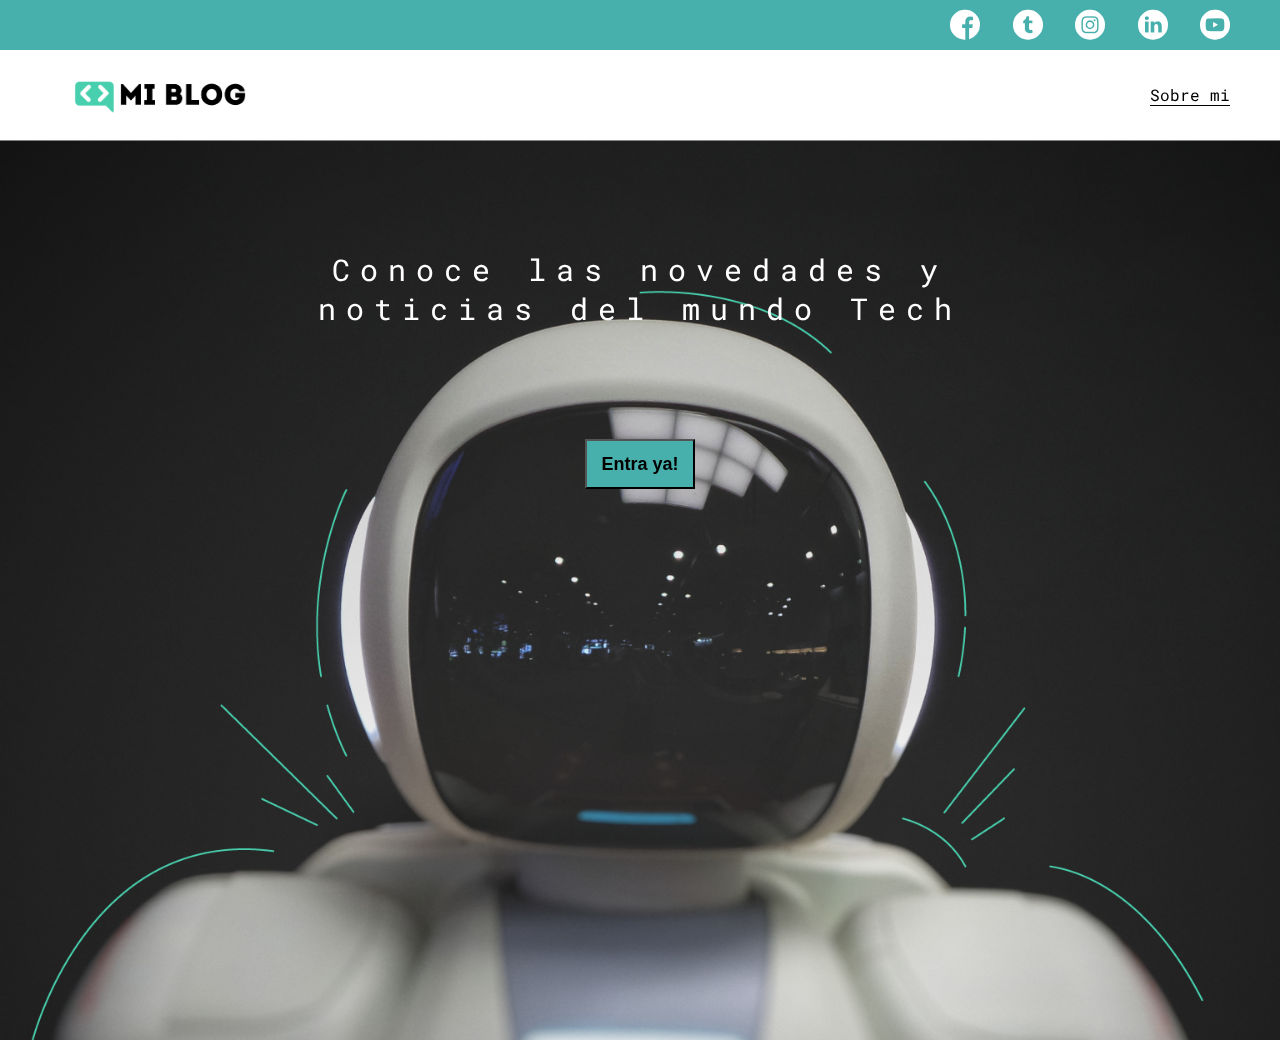
<file: index.html>
<!DOCTYPE html>
<html lang="en">
<head>
    <meta charset="UTF-8">
    <meta http-equiv="X-UA-Compatible" content="IE=edge">
    <meta name="viewport" content="width=device-width, initial-scale=1.0">
    <title>Mi blog</title>
    <link rel="stylesheet" href="/css/main.css">
    <link rel="stylesheet" href="/css/Fonts/flaticon.css">
</head>
<body class="home-body">
    <header>
        <section class="header-icons-container">
            <div class="icons">
                <a href=""><span class="flaticon-001-facebook"></span></a>
                <a href=""><span class="flaticon-002-twitter"></span></a>
                <a href=""><span class="flaticon-011-instagram"></span></a>
                <a href=""><span class="flaticon-010-linkedin"></span></a>
                <a href=""><span class="flaticon-008-youtube"></span></a>
            </div>
        </section>
        <nav>
            <section class="nav-logo-container">
                <a href="/"> <img src="/asstets/Logo-negro.png" alt="logo del blog"> </a>
            </section>
            <section class="profile-link">
                 <a href="/"  >Sobre mi</a>
            </section>
        </nav>
    </header>

    <main class="home-main">
        <section>
            <p class="home-main-text">Conoce las novedades y noticias del mundo Tech</p>
            <button class="home-main-button">
                <a href="blogs.html">Entra ya!</a> 
            </button>
        </section>
    </main>
</body>
</html>
</file>
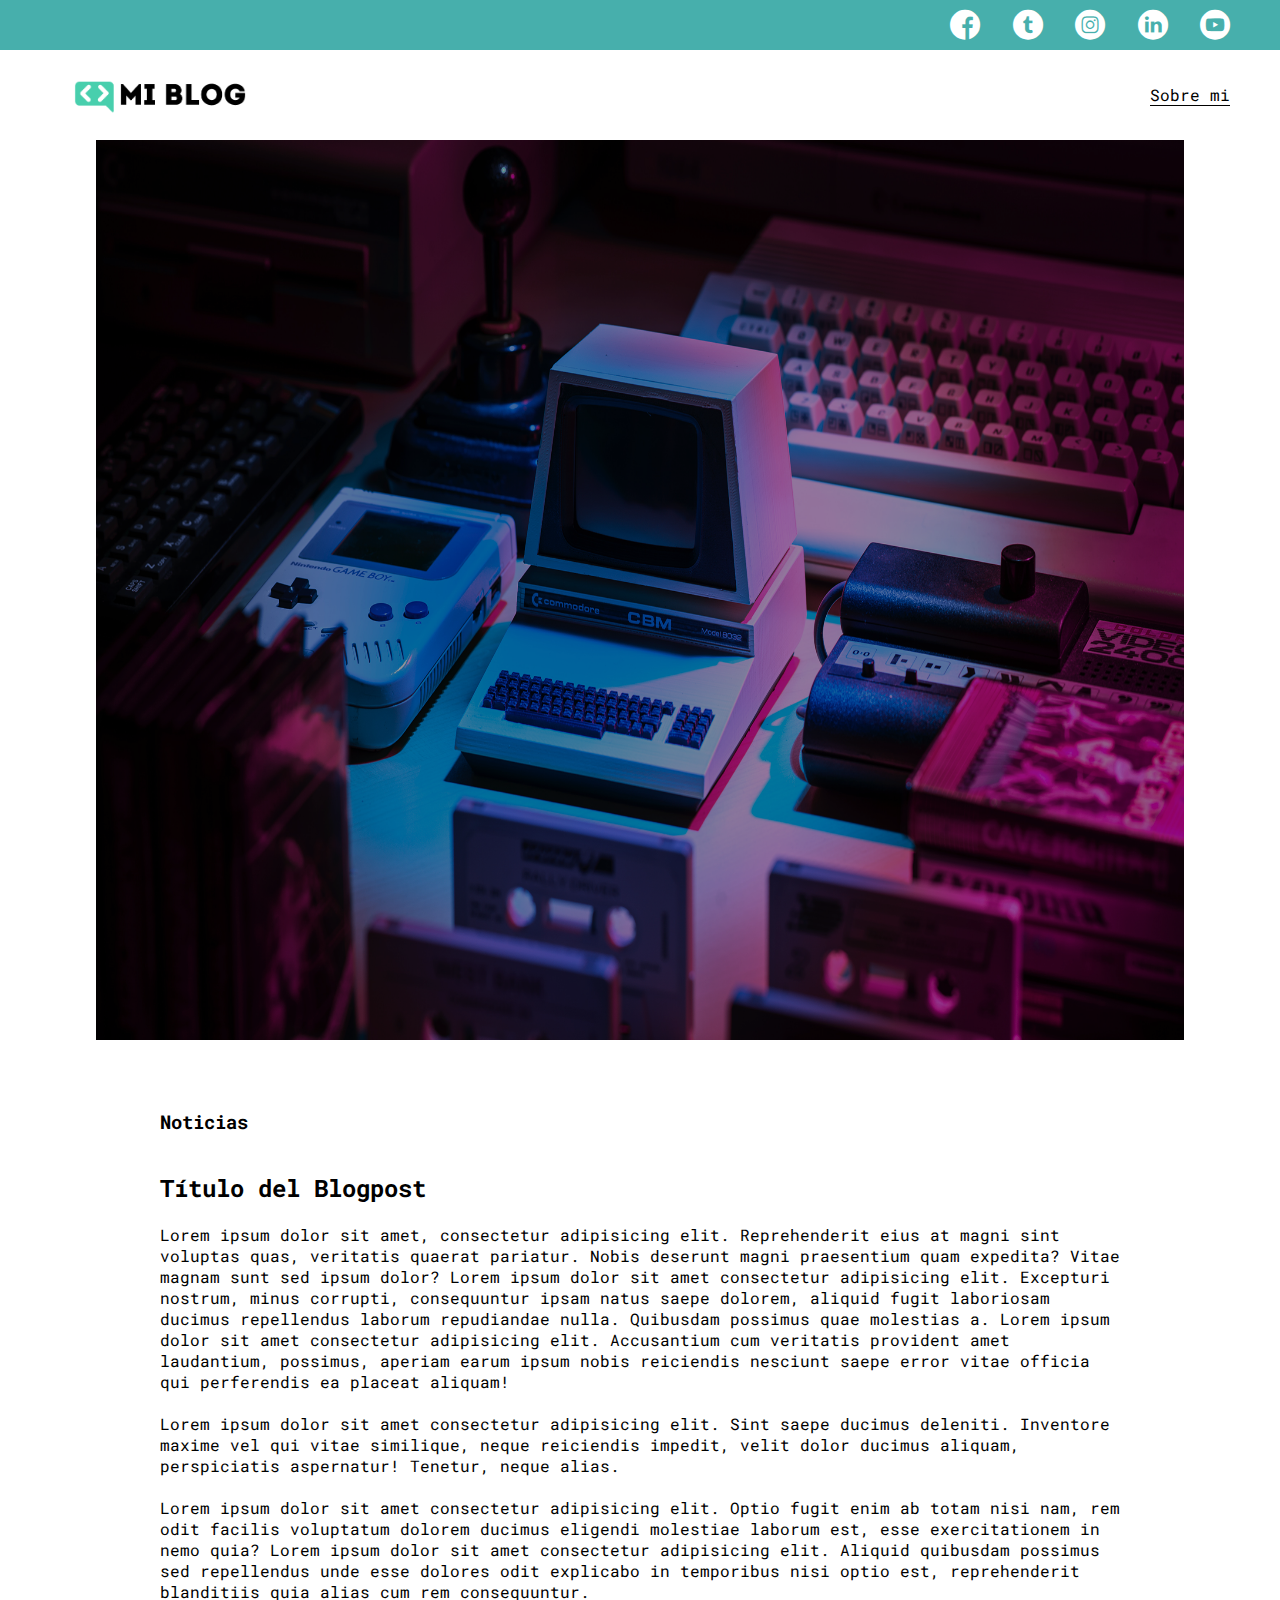
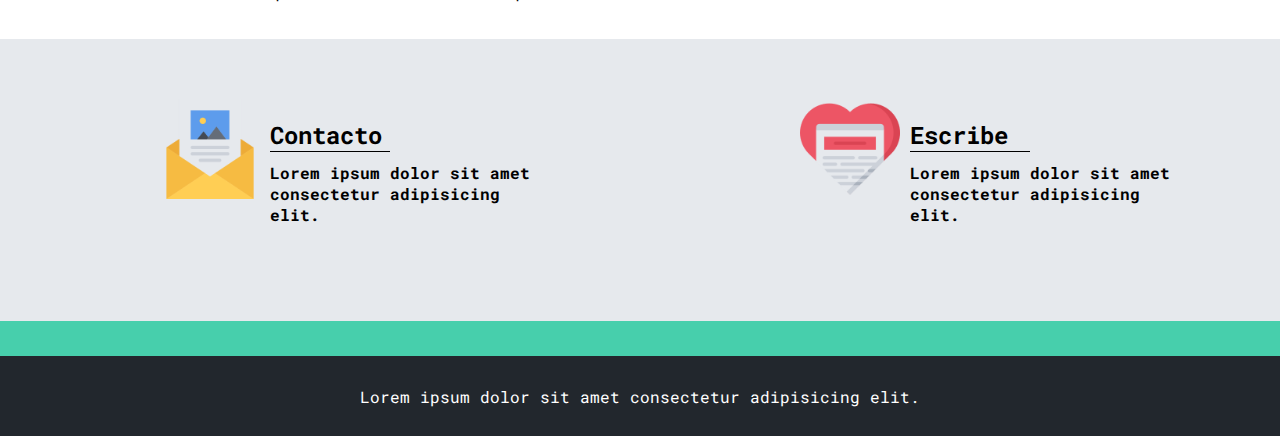
<file: blog.html>
<!DOCTYPE html>
<html lang="en">
<head>
    <meta charset="UTF-8">
    <meta http-equiv="X-UA-Compatible" content="IE=edge">
    <meta name="viewport" content="width=device-width, initial-scale=1.0">
    <link rel="stylesheet" href="/css/main.css">
    <link rel="stylesheet" href="/css/Fonts/flaticon.css">
    <title>Document</title>
</head>
<body>
    <header>
        <section class="header-icons-container">
            <div class="icons">
                <a href=""><span class="flaticon-001-facebook"></span></a>
                <a href=""><span class="flaticon-002-twitter"></span></a>
                <a href=""><span class="flaticon-011-instagram"></span></a>
                <a href=""><span class="flaticon-010-linkedin"></span></a>
                <a href=""><span class="flaticon-008-youtube"></span></a>
            </div>
        </section>
        <nav>
            <section class="nav-logo-container">
                <a href="/"> <img src="/asstets/Logo-negro.png" alt="logo del blog"> </a>
            </section>
            <section class="profile-link">
                 <a href="/"  >Sobre mi</a>
            </section>
        </nav>
    </header>

    <main class="blog-main">
        <section class="blog-image">
            <img src="/asstets/main-news-img.png" alt="">
        </section>
        <section class="blog-contain">
            <div class="blog-subtitle">
                <h3>Noticias</h3>
            </div>
            <div class="blogpost-contain">
                <h2>Título del Blogpost</h2>
                <p>Lorem ipsum dolor sit amet, consectetur adipisicing elit. Reprehenderit eius at magni sint voluptas quas, veritatis quaerat pariatur. Nobis deserunt magni praesentium quam expedita? Vitae magnam sunt sed ipsum dolor? Lorem ipsum dolor sit amet consectetur adipisicing elit. Excepturi nostrum, minus corrupti, consequuntur ipsam natus saepe dolorem, aliquid fugit laboriosam ducimus repellendus laborum repudiandae nulla. Quibusdam possimus quae molestias a. Lorem ipsum dolor sit amet consectetur adipisicing elit. Accusantium cum veritatis provident amet laudantium, possimus, aperiam earum ipsum nobis reiciendis nesciunt saepe error vitae officia qui perferendis ea placeat aliquam! <br>
                    <br>
                
                Lorem ipsum dolor sit amet consectetur adipisicing elit. Sint saepe ducimus deleniti. Inventore maxime vel qui vitae similique, neque reiciendis impedit, velit dolor ducimus aliquam, perspiciatis aspernatur! Tenetur, neque alias.
                    <br> <br>
                Lorem ipsum dolor sit amet consectetur adipisicing elit. Optio fugit enim ab totam nisi nam, rem odit facilis voluptatum dolorem ducimus eligendi molestiae laborum est, esse exercitationem in nemo quia? Lorem ipsum dolor sit amet consectetur adipisicing elit. Aliquid quibusdam possimus sed repellendus unde esse dolores odit explicabo in temporibus nisi optio est, reprehenderit blanditiis quia alias cum rem consequuntur.
                <br><br>
                </p>
            </div>
        </section>
        
        <section class="blogpost-news">
            <div class="grid-blog-main-new">
                <div class="blog-news-img-container">
                    <img src="/asstets/013-newsletter.png" alt="imagen de un sobre de papel">
                </div>
                <div class="blog-news-info-container">
                    <h2>Contacto</h2>
                    <p>Lorem ipsum dolor sit amet consectetur adipisicing elit.</p>
                </div>
            </div>
            <div class="grid-blog-main-new">
                <div class="blog-news-img-container">
                    <img src="/asstets/006-like.png" alt="">
                </div>
                <div class="blog-news-info-container">
                    <h2>Escribe</h2>
                    <p>Lorem ipsum dolor sit amet consectetur adipisicing elit.</p>
                </div>
            </div>
        </section>
    </main>

    <footer>
        <p>Lorem ipsum dolor sit amet consectetur adipisicing elit. </p>
    </footer>
</body>
</html>
</file>
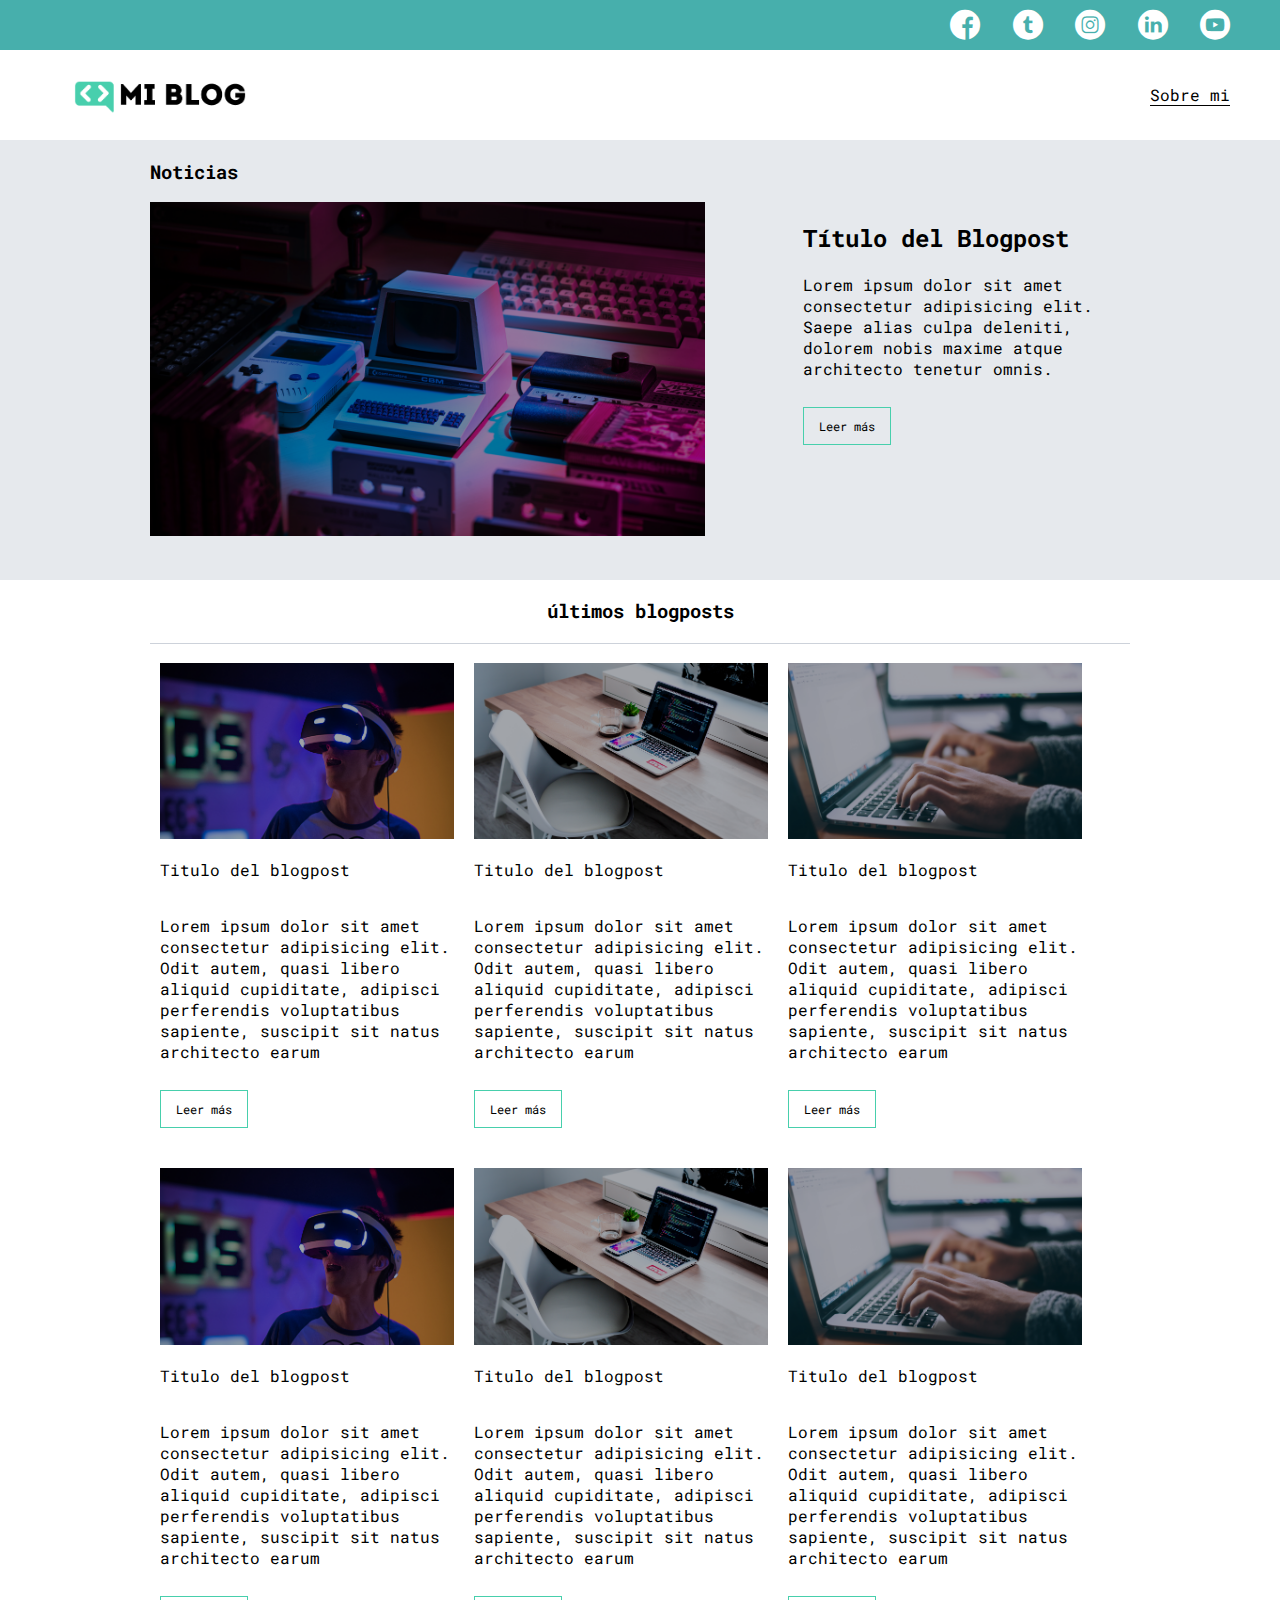
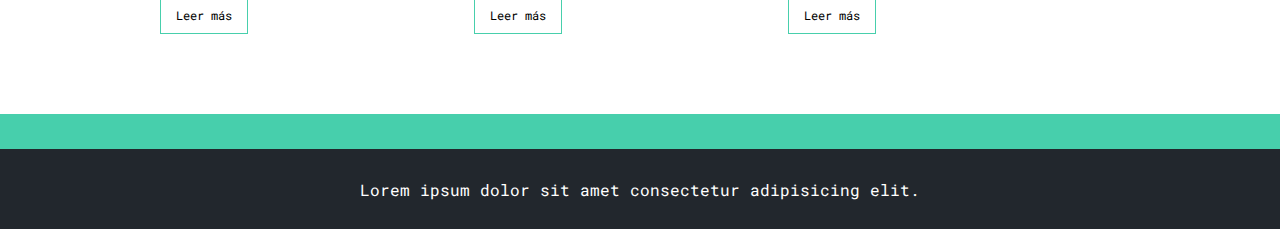
<file: blogs.html>
<!DOCTYPE html>
<html lang="en">
<head>
    <meta charset="UTF-8">
    <meta http-equiv="X-UA-Compatible" content="IE=edge">
    <meta name="viewport" content="width=device-width, initial-scale=1.0">
    <title>Mi blog</title>
    <link rel="stylesheet" href="/css/main.css">
    <link rel="stylesheet" href="/css/Fonts/flaticon.css">
</head>
<body>
    <header>
        <section class="header-icons-container">
            <div class="icons">
                <a href=""><span class="flaticon-001-facebook"></span></a>
                <a href=""><span class="flaticon-002-twitter"></span></a>
                <a href=""><span class="flaticon-011-instagram"></span></a>
                <a href=""><span class="flaticon-010-linkedin"></span></a>
                <a href=""><span class="flaticon-008-youtube"></span></a>
            </div>
        </section>
        <nav>
            <section class="nav-logo-container">
                <a href="/"> <img src="/asstets/Logo-negro.png" alt="logo del blog"> </a>
            </section>
            <section class="profile-link">
                 <a href="/"  >Sobre mi</a>
            </section>
        </nav>
    </header>

    <main class="blogs-main">
        <section class="blogs-news-container">
            <div class="grid-container blogs-main-new">
                <h3>Noticias</h3>
                <div class="blogs-news-img-container">
                    <img src="/asstets/main-news-img.png" alt="">
                </div>
                <div class="blogs-news-info-container">
                    <h2>Título del Blogpost</h2>
                    <p>Lorem ipsum dolor sit amet consectetur adipisicing elit. Saepe alias culpa deleniti, dolorem nobis maxime atque architecto tenetur omnis.</p>
                    <a href="" class="blogs-button">Leer más</a>
                </div>
            </div>
            
        </section>

        <section class="blogs-posts-container">
            <div class="grid-container">
                <h3>últimos blogposts</h3>
                <article class="post-container">
                    <img src="/asstets/post-1.png" alt="">
                    <p>Titulo del blogpost</p>
                    <p>Lorem ipsum dolor sit amet consectetur adipisicing elit. Odit autem, quasi libero aliquid cupiditate, adipisci perferendis voluptatibus sapiente, suscipit sit natus architecto earum </p>
                    <a href="" class="blogs-button">Leer más</a>
                </article>
                <article class="post-container">
                    <img src="/asstets/post-2.png" alt="">
                    <p>Titulo del blogpost</p>
                    <p>Lorem ipsum dolor sit amet consectetur adipisicing elit. Odit autem, quasi libero aliquid cupiditate, adipisci perferendis voluptatibus sapiente, suscipit sit natus architecto earum </p>
                    <a href="" class="blogs-button">Leer más</a>
                </article>
                <article class="post-container">
                    <img src="/asstets/post-3.png" alt="">
                    <p>Titulo del blogpost</p>
                    <p>Lorem ipsum dolor sit amet consectetur adipisicing elit. Odit autem, quasi libero aliquid cupiditate, adipisci perferendis voluptatibus sapiente, suscipit sit natus architecto earum </p>
                    <a href="" class="blogs-button">Leer más</a>
                </article>
                <article class="post-container">
                    <img src="/asstets/post-1.png" alt="">
                    <p>Titulo del blogpost</p>
                    <p>Lorem ipsum dolor sit amet consectetur adipisicing elit. Odit autem, quasi libero aliquid cupiditate, adipisci perferendis voluptatibus sapiente, suscipit sit natus architecto earum </p>
                    <a href="" class="blogs-button">Leer más</a>
                </article>
                <article class="post-container">
                    <img src="/asstets/post-2.png" alt="">
                    <p>Titulo del blogpost</p>
                    <p>Lorem ipsum dolor sit amet consectetur adipisicing elit. Odit autem, quasi libero aliquid cupiditate, adipisci perferendis voluptatibus sapiente, suscipit sit natus architecto earum </p>
                    <a href="" class="blogs-button">Leer más</a>
                </article>
                <article class="post-container">
                    <img src="/asstets/post-3.png" alt="">
                    <p>Titulo del blogpost</p>
                    <p>Lorem ipsum dolor sit amet consectetur adipisicing elit. Odit autem, quasi libero aliquid cupiditate, adipisci perferendis voluptatibus sapiente, suscipit sit natus architecto earum </p>
                    <a href="" class="blogs-button">Leer más</a>
                </article>
                

            </div>
        </section>
    </main>

    <footer>
        <p>Lorem ipsum dolor sit amet consectetur adipisicing elit. </p>
    </footer>
</body>
</html>
</file>
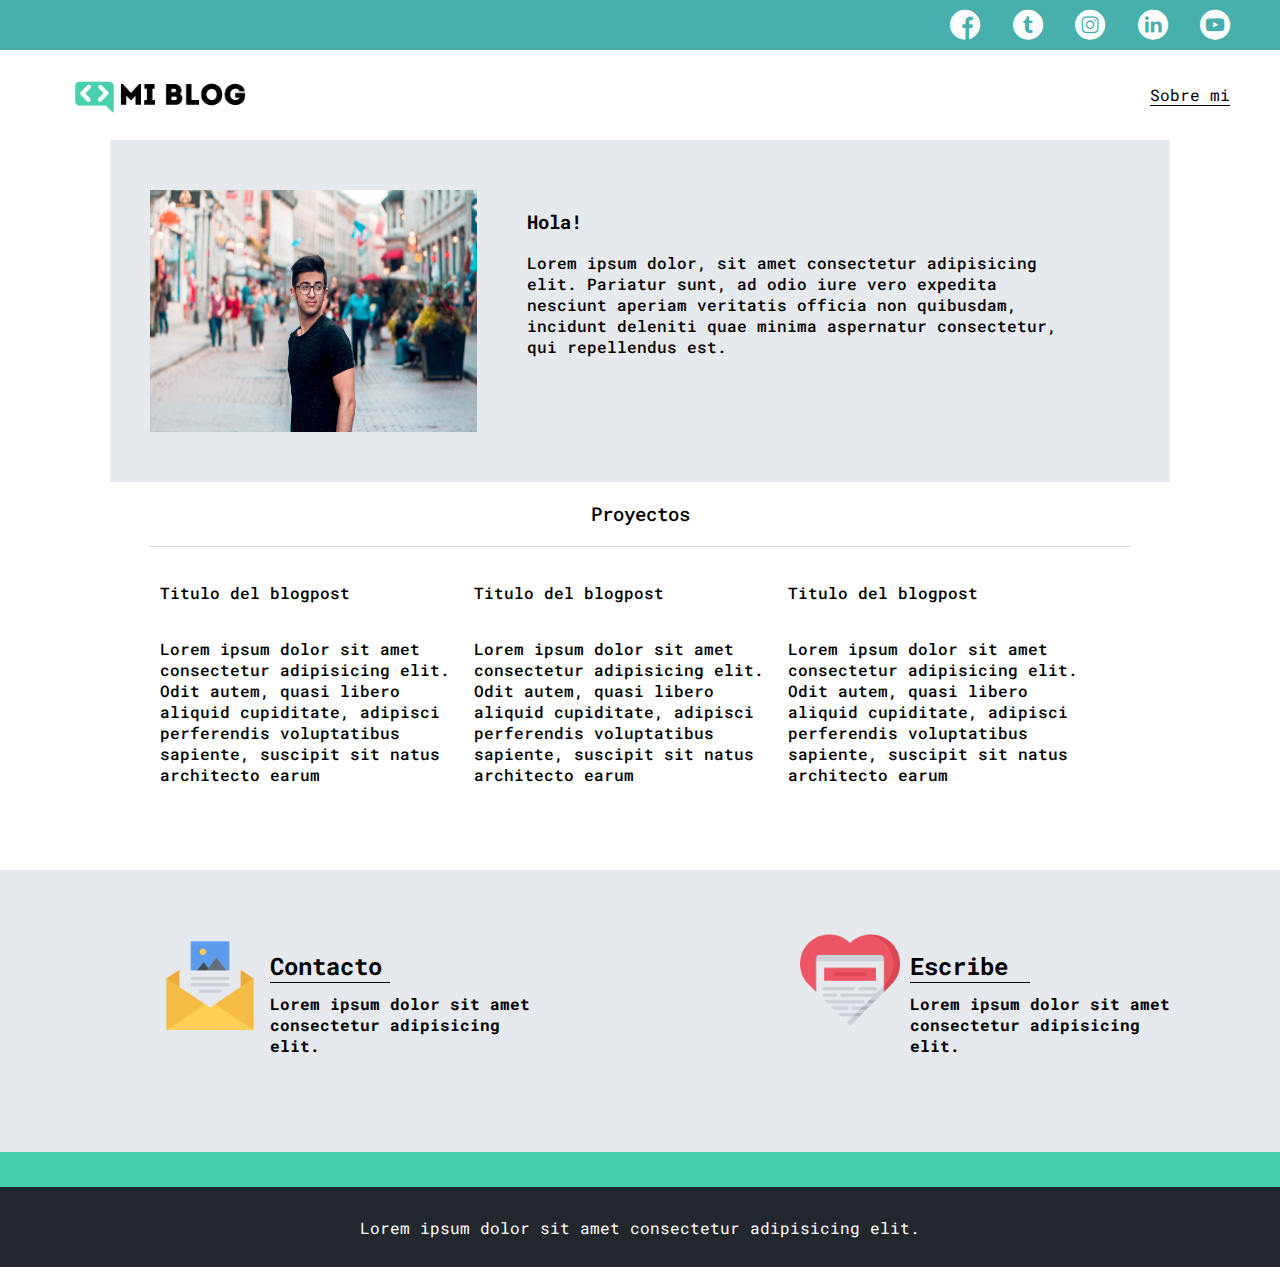
<file: perfil.html>
<!DOCTYPE html>
<html lang="en">
<head>
    <meta charset="UTF-8">
    <meta http-equiv="X-UA-Compatible" content="IE=edge">
    <meta name="viewport" content="width=device-width, initial-scale=1.0">
    <link rel="stylesheet" href="/css/main.css">
    <link rel="stylesheet" href="/css/Fonts/flaticon.css">
    <title>Document</title>
</head>
<body>
    <header>
        <section class="header-icons-container">
            <div class="icons">
                <a href=""><span class="flaticon-001-facebook"></span></a>
                <a href=""><span class="flaticon-002-twitter"></span></a>
                <a href=""><span class="flaticon-011-instagram"></span></a>
                <a href=""><span class="flaticon-010-linkedin"></span></a>
                <a href=""><span class="flaticon-008-youtube"></span></a>
            </div>
        </section>
        <nav>
            <section class="nav-logo-container">
                <a href="/"> <img src="/asstets/Logo-negro.png" alt="logo del blog"> </a>
            </section>
            <section class="profile-link">
                 <a href="/" >Sobre mi</a>
            </section>
        </nav>
    </header>

    <main class="perfil-main">
        <section class="grid-container perfil-main-container">
            <div class="perfil-main-container-img">
                <img src="/asstets/profile-pic.jpg" alt="">
            </div>
            
            <div class="perfil-main-container-presentation">
                <h3>Hola!</h3>
                <p>Lorem ipsum dolor, sit amet consectetur adipisicing elit. Pariatur sunt, ad odio iure vero expedita nesciunt aperiam veritatis officia non quibusdam, incidunt deleniti quae minima aspernatur consectetur, qui repellendus est.</p>
            </div>
        </section>

        <section class="grid-container perfil-projects-container">
            <div class="perfil-projects-title">
                <h3>Proyectos</h3>
            </div>
            
            <article class="project-containers">
                <p>Titulo del blogpost</p>
                <p>Lorem ipsum dolor sit amet consectetur adipisicing elit. Odit autem, quasi libero aliquid cupiditate, adipisci perferendis voluptatibus sapiente, suscipit sit natus architecto earum </p>
            </article>
            <article class="project-containers">
                <p>Titulo del blogpost</p>
                <p>Lorem ipsum dolor sit amet consectetur adipisicing elit. Odit autem, quasi libero aliquid cupiditate, adipisci perferendis voluptatibus sapiente, suscipit sit natus architecto earum </p>
            </article>
            <article class="project-containers">
                <p>Titulo del blogpost</p>
                <p>Lorem ipsum dolor sit amet consectetur adipisicing elit. Odit autem, quasi libero aliquid cupiditate, adipisci perferendis voluptatibus sapiente, suscipit sit natus architecto earum </p>
            </article>
        </section>

        <section class="blogpost-news">
            <div class="grid-blog-main-new">
                <div class="blog-news-img-container">
                    <img src="/asstets/013-newsletter.png" alt="imagen de un sobre de papel">
                </div>
                <div class="blog-news-info-container">
                    <h2>Contacto</h2>
                    <p>Lorem ipsum dolor sit amet consectetur adipisicing elit.</p>
                </div>
            </div>
            <div class="grid-blog-main-new">
                <div class="blog-news-img-container">
                    <img src="/asstets/006-like.png" alt="">
                </div>
                <div class="blog-news-info-container">
                    <h2>Escribe</h2>
                    <p>Lorem ipsum dolor sit amet consectetur adipisicing elit.</p>
                </div>
            </div>
        </section>
    </main>

    <footer>
        <p>Lorem ipsum dolor sit amet consectetur adipisicing elit. </p>
    </footer>
</body>
</html>
</file>
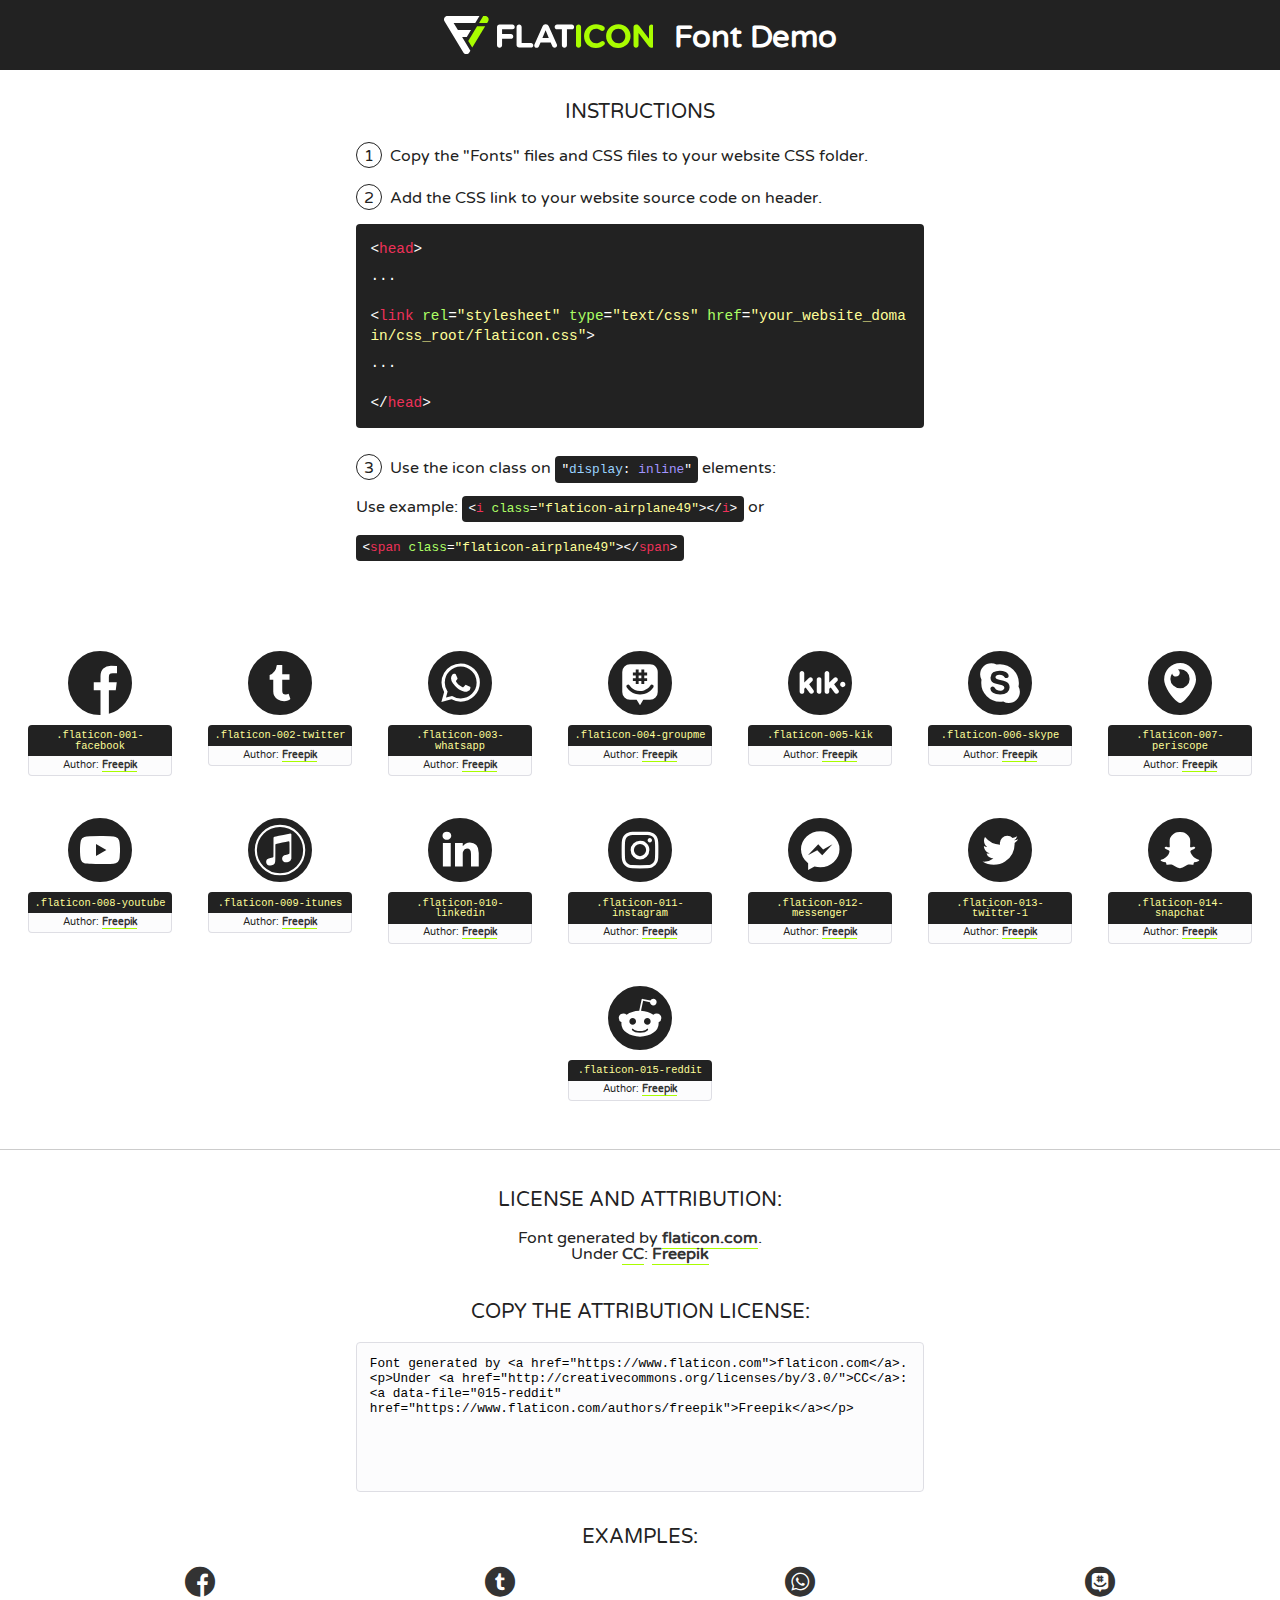
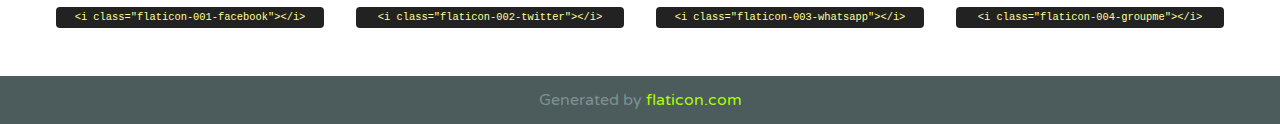
<file: css/Fonts/flaticon.html>
<!DOCTYPE html>
<!--
  Flaticon icon font: Flaticon
  Creation date: 20/12/2018 09:27
-->
<html>
<!DOCTYPE html>
<html>

<head>
    <title>Flaticon WebFont</title>
    <link href="http://fonts.googleapis.com/css?family=Varela+Round" rel="stylesheet" type="text/css" />
    <link rel="stylesheet" type="text/css" href="flaticon.css">
    <meta charset="UTF-8">
    <style>
    html, body, div, span, applet, object, iframe,
    h1, h2, h3, h4, h5, h6, p, blockquote, pre,
    a, abbr, acronym, address, big, cite, code,
    del, dfn, em, img, ins, kbd, q, s, samp,
    small, strike, strong, sub, sup, tt, var,
    b, u, i, center,
    dl, dt, dd, ol, ul, li,
    fieldset, form, label, legend,
    table, caption, tbody, tfoot, thead, tr, th, td,
    article, aside, canvas, details, embed, 
    figure, figcaption, footer, header, hgroup, 
    menu, nav, output, ruby, section, summary,
    time, mark, audio, video {
        margin: 0;
        padding: 0;
        border: 0;
        font-size: 100%;
        font: inherit;
        vertical-align: baseline;
    }
    /* HTML5 display-role reset for older browsers */
    article, aside, details, figcaption, figure, 
    footer, header, hgroup, menu, nav, section {
        display: block;
    }
    body {
        line-height: 1;
    }
    ol, ul {
        list-style: none;
    }
    blockquote, q {
        quotes: none;
    }
    blockquote:before, blockquote:after,
    q:before, q:after {
        content: '';
        content: none;
    }
    table {
        border-collapse: collapse;
        border-spacing: 0;
    }
    body {
        font-family: 'Varela Round', Helvetica, Arial, sans-serif;
        font-size: 16px;
        color: #222;
    }
    a {
        color: #333;
        border-bottom: 1px solid #a9fd00;
        font-weight: bold;
        text-decoration: none;
    }
    * {
        -moz-box-sizing: border-box;
        -webkit-box-sizing: border-box;
        box-sizing: border-box;
        margin: 0;
        padding: 0;
    }
    [class^="flaticon-"]:before, [class*=" flaticon-"]:before, [class^="flaticon-"]:after, [class*=" flaticon-"]:after {
        font-family: Flaticon;
        font-size: 30px;
        font-style: normal;
        margin-left: 20px;
        color: #333;
    }
    .wrapper {
        max-width: 600px;
        margin: auto;
        padding: 0 1em;
    }
    .title {
        font-size: 1.25em;
        text-align: center;
        margin-bottom: 1em;
        text-transform: uppercase;
    }
    header {
        text-align: center;
        background-color: #222;
        color: #fff;
        padding: 1em;
    }
    header .logo {
        width: 210px;
        height: 38px;
        display: inline-block;
        vertical-align: middle;
        margin-right: 1em;
        border: none;
    }
    header strong {
        font-size: 1.95em;
        font-weight: bold;
        vertical-align: middle;
        margin-top: 5px;
        display: inline-block;
    }
    .demo {
        margin: 2em auto;
        line-height: 1.25em;
    }
    .demo ul li {
        margin-bottom: 1em;
    }
    .demo ul li .num {
        color: #222;
        border-radius: 20px;
        display: inline-block;
        width: 26px;
        padding: 3px;
        height: 26px;
        text-align: center;
        margin-right: 0.5em;
        border: 1px solid #222;
    }
    .demo ul li code {
        background-color: #222;
        border-radius: 4px;
        padding: 0.25em 0.5em;
        display: inline-block;
        color: #fff;
        font-family: Consolas,Monaco,Lucida Console,Liberation Mono,DejaVu Sans Mono,Bitstream Vera Sans Mono,Courier New, monospace;
        font-weight: lighter;
        margin-top: 1em;
        font-size: 0.8em;
        word-break: break-all;
    }
    .demo ul li code.big {
        padding: 1em;
        font-size: 0.9em;
    }
    .demo ul li code .red {
        color: #EF3159;
    }
    .demo ul li code .green {
        color: #ACFF65;
    }
    .demo ul li code .yellow {
        color: #FFFF99;
    }
    .demo ul li code .blue {
        color: #99D3FF;
    }
    .demo ul li code .purple {
        color: #A295FF;
    }
    .demo ul li code .dots {
        margin-top: 0.5em;
        display: block;
    }
    #glyphs {
        border-bottom: 1px solid #ccc;
        padding: 2em 0;
        text-align: center;
    }
    .glyph {
        display: inline-block;
        width: 9em;
        margin: 1em;
        text-align: center;
        vertical-align: top;
        background: #FFF;
    }
    .glyph .glyph-icon {
        padding: 10px;
        display: block;
        font-family:"Flaticon";
        font-size: 64px;
        line-height: 1;
    }
    .glyph .glyph-icon:before {
        font-size: 64px;
        color: #222;
        margin-left: 0;
    }
    .class-name {
        font-size: 0.65em;
        background-color: #222;
        color: #fff;
        border-radius: 4px 4px 0 0;
        padding: 0.5em;
        color: #FFFF99;
        font-family: Consolas,Monaco,Lucida Console,Liberation Mono,DejaVu Sans Mono,Bitstream Vera Sans Mono,Courier New, monospace;
    }
    .author-name {
        font-size: 0.6em;
        background-color: #fcfcfd;
        border: 1px solid #DEDEE4;
        border-top: 0;
        border-radius: 0 0 4px 4px;
        padding: 0.5em;
    }
    .class-name:last-child {
        font-size: 10px;
        color:#888;
    }
    .class-name:last-child a {
        font-size: 10px;
        color:#555;
    }
    .class-name:last-child a:hover {
        color:#a9fd00;
    }
    .glyph > input {
        display: block;
        width: 100px;
        margin: 5px auto;
        text-align: center;
        font-size: 12px;
        cursor: text;
    }
    .glyph > input.icon-input {
        font-family:"Flaticon";
        font-size: 16px;
        margin-bottom: 10px;
    }
    .attribution .title {
        margin-top: 2em;
    }
    .attribution textarea {
        background-color: #fcfcfd;
        padding: 1em;
        border: none;
        box-shadow: none;
        border: 1px solid #DEDEE4;
        border-radius: 4px;
        resize: none;
        width: 100%;
        height: 150px;
        font-size: 0.8em;
        font-family: Consolas,Monaco,Lucida Console,Liberation Mono,DejaVu Sans Mono,Bitstream Vera Sans Mono,Courier New, monospace;
        -webkit-appearance: none;
    }
    .iconsuse {
        margin: 2em auto;
        text-align: center;
        max-width: 1200px;
    }
    .iconsuse:after {
        content: '';
        display: table;
        clear: both;
    }
    .iconsuse .image {
        float: left;
        width: 25%;
        padding: 0 1em;
    }
    .iconsuse .image p {
        margin-bottom: 1em;
    }
    .iconsuse .image span {
        display: block;
        font-size: 0.65em;
        background-color: #222;
        color: #fff;
        border-radius: 4px;
        padding: 0.5em;
        color: #FFFF99;
        margin-top: 1em;
        font-family: Consolas,Monaco,Lucida Console,Liberation Mono,DejaVu Sans Mono,Bitstream Vera Sans Mono,Courier New, monospace;
    }
    #footer {
        text-align: center;
        background-color: #4C5B5C;
        color: #7c9192;
        padding: 1em;
    }
    #footer a {
        border: none;
        color: #a9fd00;
        font-weight: normal;
    }
    @media (max-width: 960px) {
        .iconsuse .image {
            width: 50%;
        }
    }
    @media (max-width: 560px) {
        .iconsuse .image {
            width: 100%;
        }
    }
    </style>
</head>

<body class="characters-off">

    <header>
        <a href="https://www.flaticon.com" target="_blank" class="logo">
            <svg version="1.1" xmlns="http://www.w3.org/2000/svg" xmlns:xlink="http://www.w3.org/1999/xlink" xmlns:a="http://ns.adobe.com/AdobeSVGViewerExtensions/3.0/" viewBox="0 0 560.875 102.036" enable-background="new 0 0 560.875 102.036" xml:space="preserve">
                <defs>
                </defs>
                <g>
                    <g class="letters">
                        <path fill="#ffffff" d="M141.596,29.675c0-3.777,2.985-6.767,6.764-6.767h34.438c3.426,0,6.15,2.728,6.15,6.15
                        c0,3.43-2.724,6.149-6.15,6.149h-27.674v13.091h23.719c3.429,0,6.151,2.724,6.151,6.15c0,3.43-2.723,6.149-6.151,6.149h-23.719
                        v17.574c0,3.773-2.986,6.761-6.764,6.761c-3.779,0-6.764-2.989-6.764-6.761V29.675z"></path>
                        <path fill="#ffffff" d="M193.844,29.149c0-3.781,2.985-6.767,6.764-6.767c3.776,0,6.763,2.985,6.763,6.767v42.957h25.039
                        c3.426,0,6.149,2.726,6.149,6.153c0,3.425-2.723,6.15-6.149,6.15h-31.802c-3.779,0-6.764-2.986-6.764-6.768V29.149z"></path>
                        <path fill="#ffffff" d="M241.891,75.71l21.438-48.407c1.492-3.341,4.215-5.357,7.906-5.357h0.792
                        c3.686,0,6.323,2.017,7.815,5.357l21.439,48.407c0.436,0.967,0.701,1.845,0.701,2.723c0,3.602-2.809,6.501-6.414,6.501
                        c-3.161,0-5.269-1.845-6.499-4.655l-4.132-9.661h-27.059l-4.301,10.102c-1.144,2.631-3.426,4.214-6.237,4.214
                        c-3.517,0-6.24-2.81-6.24-6.325C241.1,77.64,241.451,76.677,241.891,75.71z M279.932,58.666l-8.521-20.297l-8.526,20.297H279.932
                        z"></path>
                        <path fill="#ffffff" d="M314.864,35.387H301.86c-3.429,0-6.239-2.813-6.239-6.238c0-3.429,2.811-6.24,6.239-6.24h39.533
                        c3.426,0,6.237,2.811,6.237,6.24c0,3.425-2.811,6.238-6.237,6.238h-13.001v42.785c0,3.773-2.99,6.761-6.764,6.761
                        c-3.779,0-6.764-2.989-6.764-6.761V35.387z"></path>
                        <path fill="#A9FD00" d="M352.615,29.149c0-3.781,2.985-6.767,6.767-6.767c3.774,0,6.761,2.985,6.761,6.767v49.024
                        c0,3.773-2.987,6.761-6.761,6.761c-3.781,0-6.767-2.989-6.767-6.761V29.149z"></path>
                        <path fill="#A9FD00" d="M374.132,53.836v-0.179c0-17.481,13.178-31.801,32.065-31.801c9.22,0,15.459,2.458,20.557,6.238
                        c1.402,1.054,2.637,2.985,2.637,5.357c0,3.692-2.985,6.59-6.681,6.59c-1.845,0-3.071-0.702-4.044-1.319
                        c-3.776-2.813-7.729-4.393-12.562-4.393c-10.364,0-17.831,8.611-17.831,19.154v0.173c0,10.542,7.291,19.329,17.831,19.329
                        c5.715,0,9.492-1.756,13.359-4.834c1.049-0.874,2.458-1.491,4.039-1.491c3.429,0,6.325,2.813,6.325,6.236
                        c0,2.106-1.056,3.78-2.282,4.834c-5.539,4.834-12.036,7.733-21.878,7.733C387.572,85.464,374.132,71.493,374.132,53.836z"></path>
                        <path fill="#A9FD00" d="M433.009,53.836v-0.179c0-17.481,13.79-31.801,32.766-31.801c18.981,0,32.592,14.143,32.592,31.628v0.173
                        c0,17.483-13.785,31.807-32.769,31.807C446.625,85.464,433.009,71.32,433.009,53.836z M484.224,53.836v-0.179
                        c0-10.539-7.725-19.326-18.626-19.326c-10.893,0-18.449,8.611-18.449,19.154v0.173c0,10.542,7.73,19.329,18.626,19.329
                        C476.676,72.986,484.224,64.378,484.224,53.836z"></path>
                        <path fill="#A9FD00" d="M506.233,29.321c0-3.774,2.99-6.763,6.767-6.763h1.401c3.252,0,5.183,1.583,7.029,3.953l26.093,34.265
                        V29.059c0-3.692,2.99-6.677,6.681-6.677c3.683,0,6.671,2.985,6.671,6.677v48.934c0,3.78-2.987,6.765-6.764,6.765h-0.436
                        c-3.257,0-5.188-1.581-7.034-3.953l-27.056-35.492v32.944c0,3.687-2.985,6.676-6.678,6.676c-3.683,0-6.673-2.989-6.673-6.676
                        V29.321z"></path>
                    </g>
                    <g class="insignia">
                        <path fill="#ffffff" d="M48.372,56.137h12.517l11.156-18.537H37.186L25.688,18.539h57.825L94.668,0H9.271
                        C5.925,0,2.842,1.801,1.198,4.716c-1.644,2.907-1.593,6.482,0.134,9.343l50.38,83.501c1.678,2.781,4.689,4.476,7.938,4.476
                        c3.246,0,6.257-1.695,7.935-4.476l2.898-4.804L48.372,56.137z"></path>
                        <g class="i">
                            <path fill="#A9FD00" d="M93.575,18.539h0.031v0.004l21.652,0.004l2.705-4.488c1.727-2.861,1.778-6.436,0.133-9.343
                            C116.454,1.801,113.371,0,110.026,0h-5.294L93.575,18.539z"></path>
                            <polygon fill="#A9FD00" points="88.291,27.356 64.725,66.486 75.519,84.404 109.942,27.356"></polygon>
                        </g>
                    </g>
                </g>
            </svg>
        </a>
        <strong>Font Demo</strong>
    </header>


    <section class="demo wrapper">

        <p class="title">Instructions</p>

        <ul>
            <li>
                <span class="num">1</span>Copy the "Fonts" files and CSS files to your website CSS folder.
            </li>
            <li>
                <span class="num">2</span>Add the CSS link to your website source code on header.
                <code class="big">
                    &lt;<span class="red">head</span>&gt;
                    <br/><span class="dots">...</span>
                    <br/>&lt;<span class="red">link</span> <span class="green">rel</span>=<span class="yellow">"stylesheet"</span> <span class="green">type</span>=<span class="yellow">"text/css"</span> <span class="green">href</span>=<span class="yellow">"your_website_domain/css_root/flaticon.css"</span>&gt;
                    <br/><span class="dots">...</span>
                    <br/>&lt;/<span class="red">head</span>&gt;
                </code>
            </li>

            <li>
                <p>
                    <span class="num">3</span>Use the icon class on <code>"<span class="blue">display</span>:<span class="purple"> inline</span>"</code> elements:
                    <br />
                    Use example: <code>&lt;<span class="red">i</span> <span class="green">class</span>=<span class="yellow">&quot;flaticon-airplane49&quot;</span>&gt;&lt;/<span class="red">i</span>&gt;</code> or <code>&lt;<span class="red">span</span> <span class="green">class</span>=<span class="yellow">&quot;flaticon-airplane49&quot;</span>&gt;&lt;/<span class="red">span</span>&gt;</code>
            </li>
        </ul>

    </section>




   <section id="glyphs">          
    
      
        <div class="glyph"><div class="glyph-icon flaticon-001-facebook"></div>
            <div class="class-name">.flaticon-001-facebook</div>
            <div class="author-name">Author: <a data-file="001-facebook" href="https://www.flaticon.com/authors/freepik">Freepik</a> </div> 
        </div>        
        
        <div class="glyph"><div class="glyph-icon flaticon-002-twitter"></div>
            <div class="class-name">.flaticon-002-twitter</div>
            <div class="author-name">Author: <a data-file="002-twitter" href="https://www.flaticon.com/authors/freepik">Freepik</a> </div> 
        </div>        
        
        <div class="glyph"><div class="glyph-icon flaticon-003-whatsapp"></div>
            <div class="class-name">.flaticon-003-whatsapp</div>
            <div class="author-name">Author: <a data-file="003-whatsapp" href="https://www.flaticon.com/authors/freepik">Freepik</a> </div> 
        </div>        
        
        <div class="glyph"><div class="glyph-icon flaticon-004-groupme"></div>
            <div class="class-name">.flaticon-004-groupme</div>
            <div class="author-name">Author: <a data-file="004-groupme" href="https://www.flaticon.com/authors/freepik">Freepik</a> </div> 
        </div>        
        
        <div class="glyph"><div class="glyph-icon flaticon-005-kik"></div>
            <div class="class-name">.flaticon-005-kik</div>
            <div class="author-name">Author: <a data-file="005-kik" href="https://www.flaticon.com/authors/freepik">Freepik</a> </div> 
        </div>        
        
        <div class="glyph"><div class="glyph-icon flaticon-006-skype"></div>
            <div class="class-name">.flaticon-006-skype</div>
            <div class="author-name">Author: <a data-file="006-skype" href="https://www.flaticon.com/authors/freepik">Freepik</a> </div> 
        </div>        
        
        <div class="glyph"><div class="glyph-icon flaticon-007-periscope"></div>
            <div class="class-name">.flaticon-007-periscope</div>
            <div class="author-name">Author: <a data-file="007-periscope" href="https://www.flaticon.com/authors/freepik">Freepik</a> </div> 
        </div>        
        
        <div class="glyph"><div class="glyph-icon flaticon-008-youtube"></div>
            <div class="class-name">.flaticon-008-youtube</div>
            <div class="author-name">Author: <a data-file="008-youtube" href="https://www.flaticon.com/authors/freepik">Freepik</a> </div> 
        </div>        
        
        <div class="glyph"><div class="glyph-icon flaticon-009-itunes"></div>
            <div class="class-name">.flaticon-009-itunes</div>
            <div class="author-name">Author: <a data-file="009-itunes" href="https://www.flaticon.com/authors/freepik">Freepik</a> </div> 
        </div>        
        
        <div class="glyph"><div class="glyph-icon flaticon-010-linkedin"></div>
            <div class="class-name">.flaticon-010-linkedin</div>
            <div class="author-name">Author: <a data-file="010-linkedin" href="https://www.flaticon.com/authors/freepik">Freepik</a> </div> 
        </div>        
        
        <div class="glyph"><div class="glyph-icon flaticon-011-instagram"></div>
            <div class="class-name">.flaticon-011-instagram</div>
            <div class="author-name">Author: <a data-file="011-instagram" href="https://www.flaticon.com/authors/freepik">Freepik</a> </div> 
        </div>        
        
        <div class="glyph"><div class="glyph-icon flaticon-012-messenger"></div>
            <div class="class-name">.flaticon-012-messenger</div>
            <div class="author-name">Author: <a data-file="012-messenger" href="https://www.flaticon.com/authors/freepik">Freepik</a> </div> 
        </div>        
        
        <div class="glyph"><div class="glyph-icon flaticon-013-twitter-1"></div>
            <div class="class-name">.flaticon-013-twitter-1</div>
            <div class="author-name">Author: <a data-file="013-twitter-1" href="https://www.flaticon.com/authors/freepik">Freepik</a> </div> 
        </div>        
        
        <div class="glyph"><div class="glyph-icon flaticon-014-snapchat"></div>
            <div class="class-name">.flaticon-014-snapchat</div>
            <div class="author-name">Author: <a data-file="014-snapchat" href="https://www.flaticon.com/authors/freepik">Freepik</a> </div> 
        </div>        
        
        <div class="glyph"><div class="glyph-icon flaticon-015-reddit"></div>
            <div class="class-name">.flaticon-015-reddit</div>
            <div class="author-name">Author: <a data-file="015-reddit" href="https://www.flaticon.com/authors/freepik">Freepik</a> </div> 
        </div>        
        

    </section>



    <section class="attribution wrapper"   style="text-align:center;">

      <div class="title">License and attribution:</div><div class="attrDiv">Font generated by <a href="https://www.flaticon.com">flaticon.com</a>. <div><p>Under <a href="http://creativecommons.org/licenses/by/3.0/">CC</a>: <a data-file="015-reddit" href="https://www.flaticon.com/authors/freepik">Freepik</a></p>  </div>
      </div>
      <div class="title">Copy the Attribution License:</div>

    <textarea onclick="this.focus();this.select();">Font generated by &lt;a href=&quot;https://www.flaticon.com&quot;&gt;flaticon.com&lt;/a&gt;. <p>Under <a href="http://creativecommons.org/licenses/by/3.0/">CC</a>: <a data-file="015-reddit" href="https://www.flaticon.com/authors/freepik">Freepik</a></p>  
     </textarea>

    </section>

    <section class="iconsuse">

          <div class="title">Examples:</div>            
             
            <div class="image">
                <p>
                    <i class="glyph-icon flaticon-001-facebook"></i> 
                    <span>&lt;i class=&quot;flaticon-001-facebook&quot;&gt;&lt;/i&gt;</span>
                </p>
            </div>
            
            <div class="image">
                <p>
                    <i class="glyph-icon flaticon-002-twitter"></i> 
                    <span>&lt;i class=&quot;flaticon-002-twitter&quot;&gt;&lt;/i&gt;</span>
                </p>
            </div>
            
            <div class="image">
                <p>
                    <i class="glyph-icon flaticon-003-whatsapp"></i> 
                    <span>&lt;i class=&quot;flaticon-003-whatsapp&quot;&gt;&lt;/i&gt;</span>
                </p>
            </div>
            
            <div class="image">
                <p>
                    <i class="glyph-icon flaticon-004-groupme"></i> 
                    <span>&lt;i class=&quot;flaticon-004-groupme&quot;&gt;&lt;/i&gt;</span>
                </p>
            </div>
                       
        </div>
                            
    </section>

<div id="footer">
    <div>Generated by <a href="https://www.flaticon.com">flaticon.com</a>
    </div>
</div>



</body>
</html>
</file>
<file: css/main.css>
@import url('https://fonts.googleapis.com/css2?family=Roboto+Mono:wght@400;500;700&family=Roboto+Slab:wght@400;700&family=Roboto:wght@400;500;700;900&display=swap');

body {
    font-family: 'Roboto Mono', monospace;
    margin: 0;
    padding: 0;
    
}
a {
    text-decoration: none;
    display: inline;
    color: black;
}
.home-body {
    position: fixed;
    top: 0;
    bottom: 0;
    left: 0;
    right: 0;
}
.grid-container {
    max-width: 980px;
    margin: auto;
}


header {
    width: 100%;
    height: 140px;
    display: grid;
    grid-template-rows: 1fr 1fr;
}

header .header-icons-container {
    width: 100%;
    height: 50px;
    display: grid;
    background-color: #47afac;
}

header .header-icons-container .icons {
    width: 300px;
    height: auto;
    display: flex;
    justify-items: flex-end;
    align-items: center;
    justify-content: space-between;
    justify-self: end;
    margin-right: 50px;
}

header .icons span  {
    color: white;
}

nav {
    display: grid;
    grid-template-columns: 1fr 1fr;
    height: 90px;
}

nav .nav-logo-container {
    margin-left: 50px;

}

.nav-logo-container img {
    width: 220px;
    margin-top: 10px;
}
nav .profile-link {
    display: flex;
    align-items: center;
    justify-content: flex-end;
    margin-right: 50px;
}

nav .profile-link a {
    color: black;
    border-bottom: 1px solid;
}

.home-main {
    display: grid;
    grid-template-columns: 1fr 4fr 1fr;
    height: 100%;
    background-image: url('/asstets/Cover.png');
    background-position: center;
    background-repeat: no-repeat;
    background-size: cover;
}

.home-main section {
    display: grid;
    grid-column: 2;
    justify-items: center;
    height: 350px;
    margin-top: 80px;
}

.home-main-text {
    font-family: 'Roboto Mono', monospace;
    font-size: 30px;
    font-weight: 700px;
    letter-spacing: 10px;
    color: white;
    text-align: center;
}

.home-main-button {
    width: 110px;
    height: 50px;
    background: #47afac;
    display: grid;
    align-items: center;
}

.home-main-button a {
    font-weight: 700;
    font-size: 18px;
}

.blogs-main {
    display: grid;
}

.blogs-news-container {
    background-color: #e6e9ed;
    padding: 0 50px 40px;
}
.blogs-main-new {
    display: grid;
    grid-template-columns: 2fr 1fr;
    grid-template-rows: 2fr;
}
.blogs-news-img-container {
    grid-column: 1;
}
.blogs-news-img-container img {
    width: 85%;
}
.blogs-news-info-container {
    grid-column: 2;
}
.blogs-news-info-container p {
    margin-bottom: 35px;
}
.blogs-posts-container {
    padding: 0 50px 40px;
}
.blogs-posts-container h3 {
    border-bottom: 1px solid #cdd2da;
    padding-bottom: 20px;
    text-align: center;
}
.blogs-button {
    border: 1px solid #47cfac;
    padding: 10px 15px;
    font-size: 12px;
}
.blogs-posts-container .post-container {
    display: inline-block;
    padding-left: 10px;
    max-width: 30%;
    margin-bottom: 50px;
}
.blogs-posts-container .post-container p {
    margin-bottom: 35px;
}
.blogs-posts-container .post-container img {
    width: 100%;
}

footer {
    width: 100%;
    height: 80px;
    background-color: #22272d;
    border-top: 35px solid #47cfac;
    text-align: center;
}
footer p {
    color: white;
    margin-top: 30px;

}

.blog-main {
    display: grid;
    
}
.blog-image {
    display: flex;
    height: 100vh;
    justify-content: center;
}

.blog-image img {
    width: 85%;
}
.blog-contain {
    display: grid;
    padding-top: 50px;
    width: 75%;
    justify-self: center;
}
.blogpost-news {
    display: grid;
    grid-template-columns: 1fr 1fr;
    background-color: #e6e9ed;
    padding-top: 60px;
    padding-bottom: 80px;
}

.grid-blog-main-new {
    display: grid;
    grid-template-columns: 1fr 1fr;
    margin-right: 100px;
}
.blog-news-img-container {
    display: flex;
    justify-content: end;
    margin-right: 10px;
}
.blog-news-img-container img {
    width: 100px;
    height: 100px;
}
.blog-news-info-container h2 {
    border-bottom: 1px solid black;
    width: 120px;
    margin-bottom: 0;
}
.blog-news-info-container p {
    font-weight: bold;
    margin-top: 10px;
}



.perfil-main {
    display: grid;
}
.perfil-main-container {
    background-color: #e6e9ed;
    padding: 50px 40px;
    display: grid;
    grid-template-columns: 1fr 2fr;
    grid-template-rows: 1fr;
    
}

.perfil-main-container-img {
    grid-column: 1;
    display: flex;
    justify-content: center;
    object-fit: cover;
}
.perfil-main-container-img img {
    width: 100%;
    
}
.perfil-main-container-presentation {
    grid-column: 2;
}
.perfil-main-container-presentation p {
    margin-bottom: 35px;
    font-weight: 500;
}
.perfil-main-container-presentation {
    padding: 0 50px 40px;
}
.perfil-projects-title h3 {
    border-bottom: 1px solid #cdd2da;
    padding-bottom: 20px;
    text-align: center;
    font-weight: 500;
}

.perfil-projects-container .project-containers {
    display: inline-block;
    padding-left: 10px;
    max-width: 30%;
    margin-bottom: 50px;
}
.perfil-projects-container .project-containers p {
    margin-bottom: 35px;
    font-weight: 500;
}
</file>
<file: css/Fonts/flaticon.css>
/*
  	Flaticon icon font: Flaticon
  	Creation date: 20/12/2018 09:27
  	*/

@font-face {
  font-family: "Flaticon";
  src: url("./Flaticon.eot");
  src: url("./Flaticon.eot?#iefix") format("embedded-opentype"),
       url("./Flaticon.woff") format("woff"),
       url("./Flaticon.ttf") format("truetype"),
       url("./Flaticon.svg#Flaticon") format("svg");
  font-weight: normal;
  font-style: normal;
}

@media screen and (-webkit-min-device-pixel-ratio:0) {
  @font-face {
    font-family: "Flaticon";
    src: url("./Flaticon.svg#Flaticon") format("svg");
  }
}

[class^="flaticon-"]:before, [class*=" flaticon-"]:before,
[class^="flaticon-"]:after, [class*=" flaticon-"]:after {   
  font-family: Flaticon;
        font-size: 30px;
font-style: normal;
margin-left: 20px;
}

.flaticon-001-facebook:before { content: "\f100"; }
.flaticon-002-twitter:before { content: "\f101"; }
.flaticon-003-whatsapp:before { content: "\f102"; }
.flaticon-004-groupme:before { content: "\f103"; }
.flaticon-005-kik:before { content: "\f104"; }
.flaticon-006-skype:before { content: "\f105"; }
.flaticon-007-periscope:before { content: "\f106"; }
.flaticon-008-youtube:before { content: "\f107"; }
.flaticon-009-itunes:before { content: "\f108"; }
.flaticon-010-linkedin:before { content: "\f109"; }
.flaticon-011-instagram:before { content: "\f10a"; }
.flaticon-012-messenger:before { content: "\f10b"; }
.flaticon-013-twitter-1:before { content: "\f10c"; }
.flaticon-014-snapchat:before { content: "\f10d"; }
.flaticon-015-reddit:before { content: "\f10e"; }
</file>
